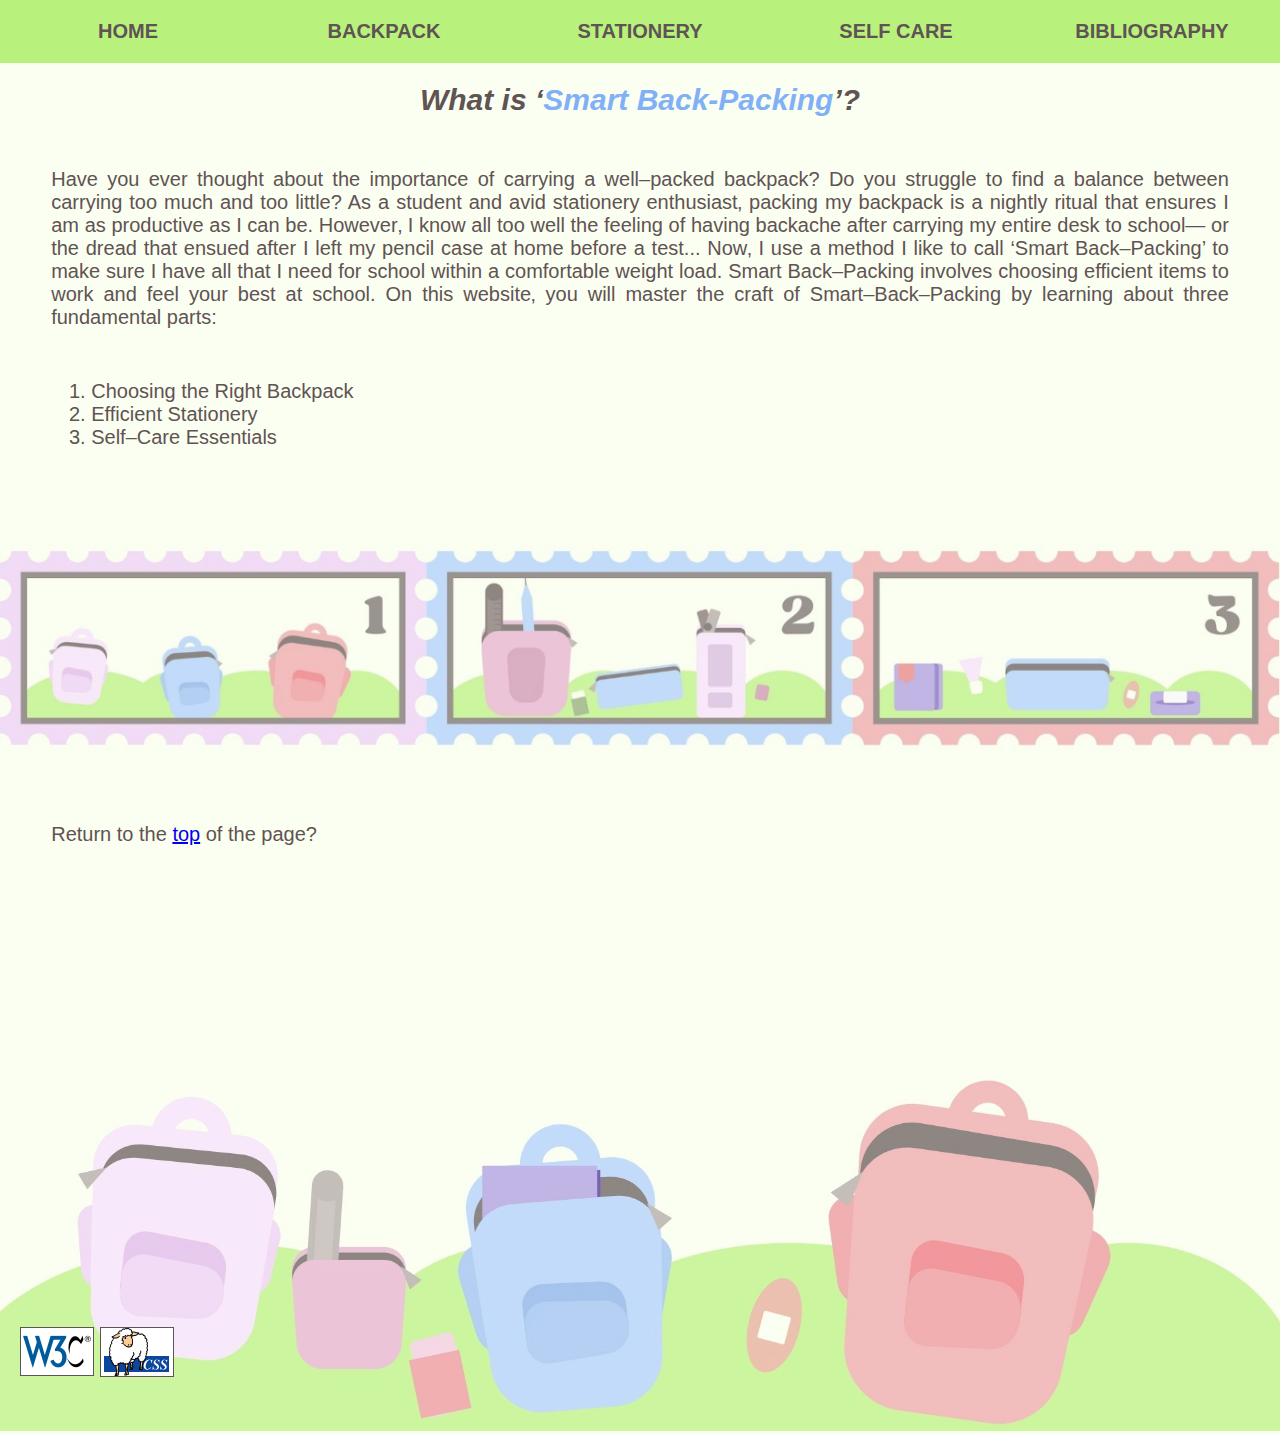
<file: index.html>
<!DOCTYPE html>
<html lang="en">
    <head>
        <meta charset="UTF-8">
        <title>Smart Back-Packing</title>
        <link rel="stylesheet" type="text/css" href="CSS/basic.css" />
    </head>
    <body>
        <div id="stationery-top" class="topnav">
            <a class="active" href="index.html">HOME</a>
            <a href="HTML/backpack.html">BACKPACK</a>
            <a href="HTML/stationery.html">STATIONERY</a>
            <a href="HTML/personalcare.html">SELF CARE</a>
            <a href="HTML/bibliography.html">BIBLIOGRAPHY</a> 
        </div>
        <!--A navigation bar gives users easy access to each webpage.-->
        <h1 class="large-header">What is &lsquo;<span id="index-header">Smart Back-Packing</span>&rsquo;&quest;</h1>
        <p>Have you ever thought about the importance of carrying a well&ndash;packed backpack&quest; Do you struggle to find a balance between carrying too much and too little&quest; As a student and avid stationery enthusiast&sbquo; packing my backpack is a nightly ritual that ensures I am as productive as I can be. However&sbquo; I know all too well the feeling of having backache after carrying my entire desk to school&mdash; or the dread that ensued after I left my pencil case at home before a test... Now&sbquo; I use a method I like to call &lsquo;Smart Back&ndash;Packing&rsquo; to make sure I have all that I need for school within a comfortable weight load. Smart Back&ndash;Packing involves choosing efficient items to work and feel your best at school. On this website&sbquo; you will master the craft of Smart&ndash;Back&ndash;Packing by learning about three fundamental parts&colon;</p>
        <ol>
            <li>Choosing the Right Backpack</li>
            <li>Efficient Stationery</li>
            <li>Self&ndash;Care Essentials</li>
        </ol>
        <!--An ordered list shows users which topics will be covered clearly and in order.-->
        <img class="backgroundimage" src="Images/homebackground2.jpg" alt="Diagram of Smart&ndash;Backpacking steps">
        <p>Return to the <a href="#stationery-top">top</a> of the page&quest;</p>
        <div class="parent">
            <img class="backgroundimage" src="Images/homebackground.jpg" alt="Backpacks, stationery items and self&ndash;care items are laid across a field.">
            <a href="http://validator.w3.org/check?uri=https://afsheenarya.github.io/home/index.html">
                <img class="image2" src="Images/w3c.png" alt="W3C HTML validation symbol">
            </a>
            <a href="https://jigsaw.w3.org/css-validator/validator?uri=https://afsheenarya.github.io/home/index.html">
                <img class="image3" src="Images/csssymbol.png" alt="W3C CSS validation symbol">
            </a> 
        </div>
        <!--This places my validator links and images above the background image.-->
    </body>
</html>
</file>
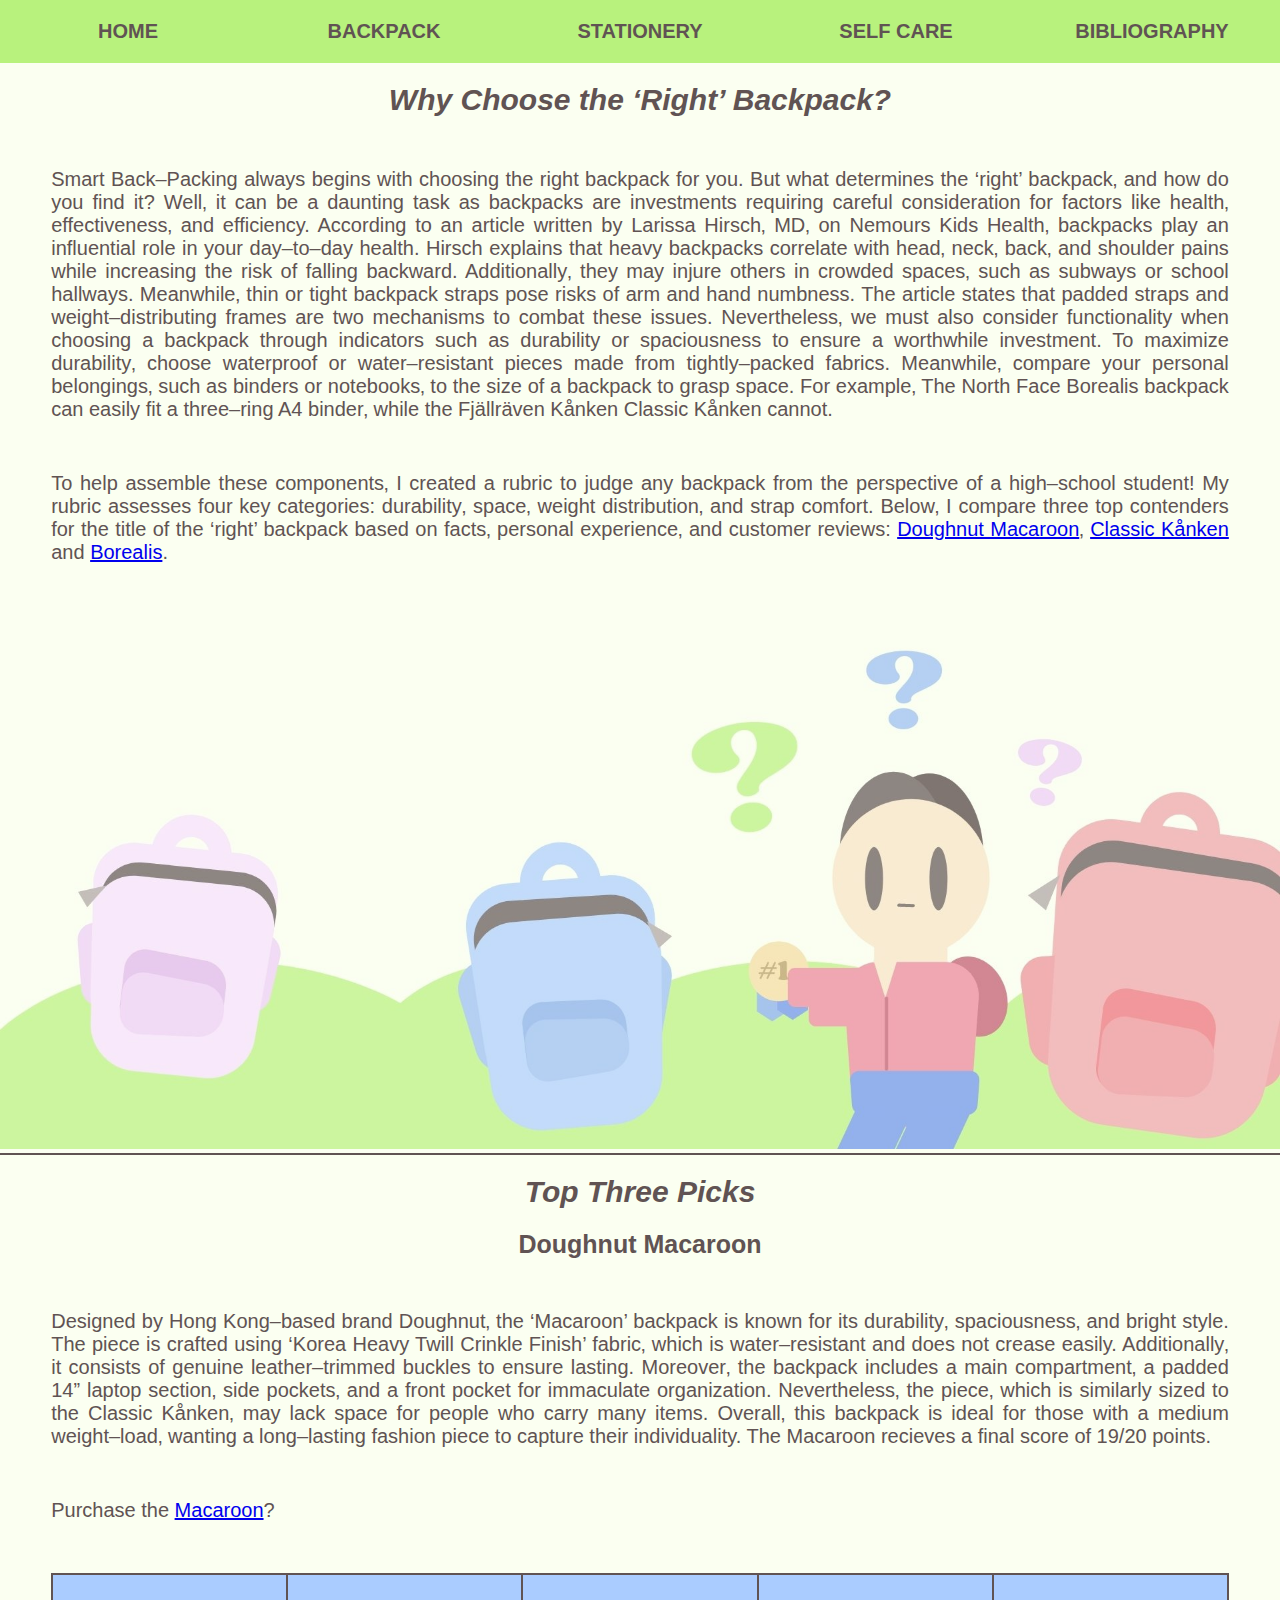
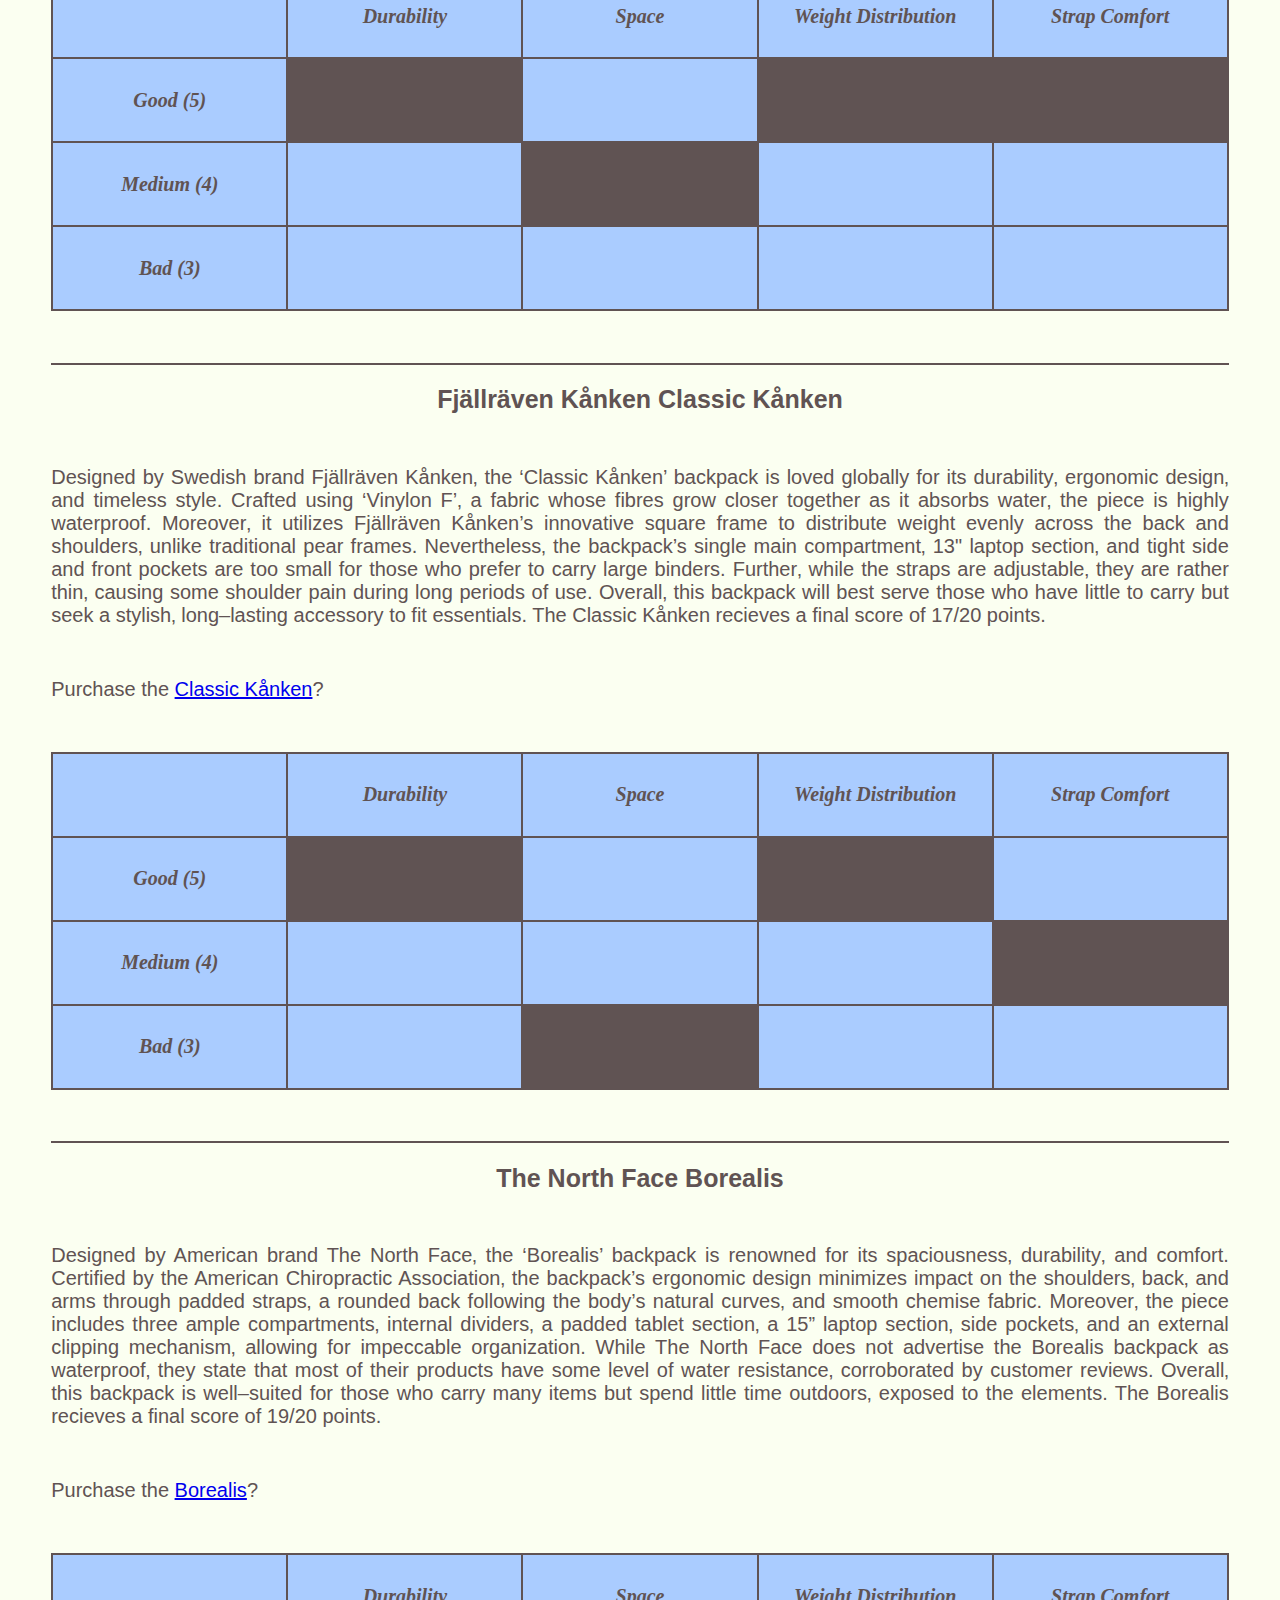
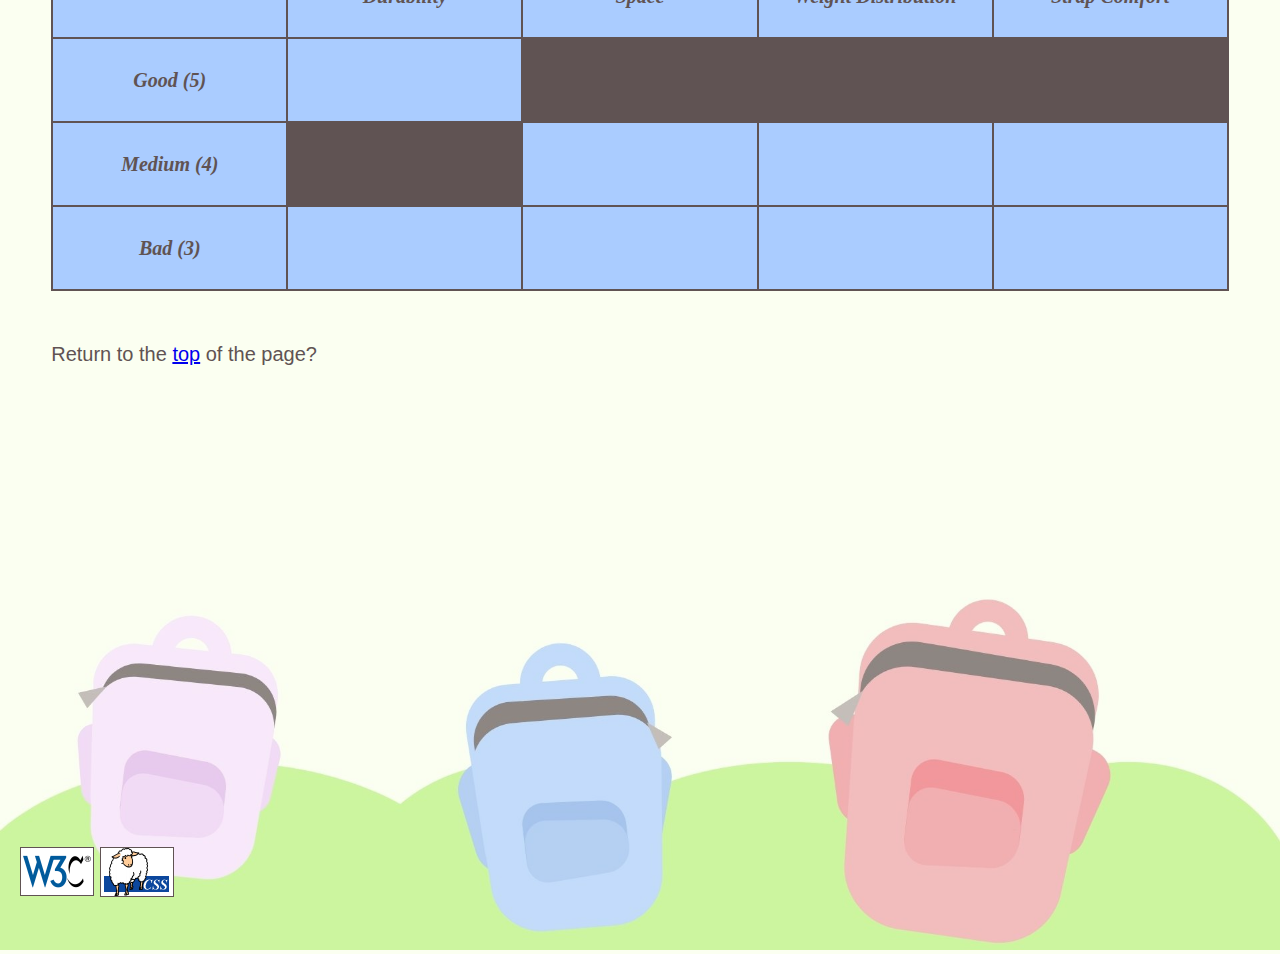
<file: HTML/backpack.html>
<!DOCTYPE html>
<html lang="en">
    <head>
        <meta charset="UTF-8">
        <title>Choosing the Right Backpack</title>
        <link rel="stylesheet" type="text/css" href="../CSS/basic.css">
    </head>
    <body>
        <div id="backpack-top" class="topnav">
            <a class="active" href="../index.html">HOME</a>
            <a href="backpack.html">BACKPACK</a>
            <a href="stationery.html">STATIONERY</a>
            <a href="personalcare.html">SELF CARE</a>
            <a href="bibliography.html">BIBLIOGRAPHY</a>
        </div>
        <!--A navigation bar gives users easy access to each webpage.-->
        <h1 class="large-header">Why Choose the &lsquo;Right&rsquo; Backpack&quest;</h1>
        <p>Smart Back&ndash;Packing always begins with choosing the right backpack for you. But what determines the &lsquo;right&rsquo; backpack&sbquo; and how do you find it&quest; Well&sbquo; it can be a daunting task as backpacks are investments requiring careful consideration for factors like health&sbquo; effectiveness&sbquo; and efficiency. According to an article written by Larissa Hirsch&sbquo; MD&sbquo; on Nemours Kids Health&sbquo; backpacks play an influential role in your day&ndash;to&ndash;day health. Hirsch explains that heavy backpacks correlate with head&sbquo; neck&sbquo; back&sbquo; and shoulder pains while increasing the risk of falling backward. Additionally&sbquo; they may injure others in crowded spaces&sbquo; such as subways or school hallways. Meanwhile&sbquo; thin or tight backpack straps pose risks of arm and hand numbness. The article states that padded straps and weight&ndash;distributing frames are two mechanisms to combat these issues. Nevertheless&sbquo; we must also consider functionality when choosing a backpack through indicators such as durability or spaciousness to ensure a worthwhile investment. To maximize durability&sbquo; choose waterproof or water&ndash;resistant pieces made from tightly&ndash;packed fabrics. Meanwhile&sbquo; compare your personal belongings&sbquo; such as binders or notebooks&sbquo; to the size of a backpack to grasp space. For example&sbquo; The North Face Borealis backpack can easily fit a three&ndash;ring A4 binder&sbquo; while the Fj&auml;llr&auml;ven K&aring;nken Classic K&aring;nken cannot.</p>
        <p>To help assemble these components&sbquo; I created a rubric to judge any backpack from the perspective of a high&ndash;school student&excl; My rubric assesses four key categories&colon; durability&sbquo; space&sbquo; weight distribution&sbquo; and strap comfort. Below&sbquo; I compare three top contenders for the title of the &lsquo;right&rsquo; backpack based on facts&sbquo; personal experience&sbquo; and customer reviews&colon; <a href="#macaroon">Doughnut Macaroon</a>&sbquo; <a href="#kanken">Classic Kånken</a> and <a href="#borealis">Borealis</a>.</p>
        <img class="backgroundimage" src="../Images/backpackbackground2.jpg"  alt="A confused student struggles to choose the &lsquo;right&rsquo; backpack.">
        <div class="full-horizontal-line"></div>
        <!--A horizontal line separates the different subtopics.-->
        <h1 class="large-header">Top Three Picks</h1>
        <h2 id="macaroon">Doughnut Macaroon</h2>
        <p>Designed by Hong Kong&ndash;based brand Doughnut&sbquo; the &lsquo;Macaroon&rsquo; backpack is known for its durability&sbquo; spaciousness&sbquo; and bright style. The piece is crafted using &lsquo;Korea Heavy Twill Crinkle Finish&rsquo; fabric&sbquo; which is water&ndash;resistant and does not crease easily. Additionally&sbquo; it consists of genuine leather&ndash;trimmed buckles to ensure lasting. Moreover&sbquo; the backpack includes a main compartment&sbquo; a padded 14&rdquo; laptop section&sbquo; side pockets&sbquo; and a front pocket for immaculate organization. Nevertheless&sbquo; the piece&sbquo; which is similarly sized to the Classic K&aring;nken&sbquo; may lack space for people who carry many items. Overall&sbquo; this backpack is ideal for those with a medium weight&ndash;load&sbquo; wanting a long&ndash;lasting fashion piece to capture their individuality. The Macaroon recieves a final score of 19&sol;20 points.</p>
        <p>Purchase the <a href="https://doughnutofficial.us/collections/macaroon/products/d010">Macaroon</a>&quest;</p>
        <!--Having links to the official product helps support the backpack brands.-->
        <table>
            <tr>
                <th></th>
                <th>Durability</th>
                <th>Space</th>
                <th>Weight Distribution</th>
                <th>Strap Comfort</th>
            </tr>
            <tr>
                <td class="td-bold">Good (5)</td>
                <td class="fill-brown"></td>
                <td></td>
                <td class="fill-brown"></td>
                <td class="fill-brown"></td>
            </tr>
            <tr>
                <td class="td-bold">Medium (4)</td>
                <td></td>
                <td class="fill-brown"></td>
                <td></td>
                <td></td>
            </tr>
            <tr>
                <td class="td-bold">Bad (3)</td>
                <td></td>
                <td></td>
                <td></td>
                <td></td>
            </tr>
        </table>
        <!--A table keeps my rubric neat while letting users easily compare the backpacks.-->
        <div class="horizontal-line"></div>
        <!--A horizontal line separates the different subtopics.-->
        <h2 id="kanken">Fj&auml;llr&auml;ven K&aring;nken Classic K&aring;nken</h2>
        <p>Designed by Swedish brand Fj&auml;llr&auml;ven K&aring;nken&sbquo; the &lsquo;Classic K&aring;nken&rsquo; backpack is loved globally for its durability&sbquo; ergonomic design&sbquo; and timeless style. Crafted using &lsquo;Vinylon F&rsquo;&sbquo; a fabric whose fibres grow closer together as it absorbs water&sbquo; the piece is highly waterproof. Moreover&sbquo; it utilizes Fj&auml;llr&auml;ven K&aring;nken&rsquo;s innovative square frame to distribute weight evenly across the back and shoulders&sbquo; unlike traditional pear frames. Nevertheless&sbquo; the backpack&rsquo;s single main compartment&sbquo; 13&quot; laptop section&sbquo; and tight side and front pockets are too small for those who prefer to carry large binders. Further&sbquo; while the straps are adjustable&sbquo; they are rather thin&sbquo; causing some shoulder pain during long periods of use. Overall&sbquo; this backpack will best serve those who have little to carry but seek a stylish&sbquo; long&ndash;lasting accessory to fit essentials. The Classic K&aring;nken recieves a final score of 17&sol;20 points.</p>
        <p>Purchase the <a href="https://www.fjallraven.com/ca/en-ca/bags-gear/kanken/kanken-bags/kanken?v=F23510%3a%3a7323450731434">Classic K&aring;nken</a>&quest;</p>
        <!--Having links to the official product helps support the backpack brands.-->
        <table>
            <tr>
                <th></th>
                <th>Durability</th>
                <th>Space</th>
                <th>Weight Distribution</th>
                <th>Strap Comfort</th>
            </tr>
            <tr>
                <td class="td-bold">Good (5)</td>
                <td class="fill-brown"></td>
                <td></td>
                <td class="fill-brown"></td>
                <td></td>
            </tr>
            <tr>
                <td class="td-bold">Medium (4)</td>
                <td></td>
                <td></td>
                <td></td>
                <td class="fill-brown"></td>
            </tr>
            <tr>
                <td class="td-bold">Bad (3)</td>
                <td></td>
                <td class="fill-brown"></td>
                <td></td>
                <td></td>
            </tr>
        </table>
        <!--A table keeps my rubric neat while letting users easily compare the backpacks.-->
        <div class="horizontal-line"></div>
        <!--A horizontal line separates the different subtopics.-->
        <h2 id="borealis">The North Face Borealis</h2>
        <p>Designed by American brand The North Face&sbquo; the &lsquo;Borealis&rsquo; backpack is renowned for its spaciousness&sbquo; durability&sbquo; and comfort. Certified by the American Chiropractic Association&sbquo; the backpack&rsquo;s ergonomic design minimizes impact on the shoulders&sbquo; back&sbquo; and arms through padded straps&sbquo; a rounded back following the body&rsquo;s natural curves&sbquo; and smooth chemise fabric. Moreover&sbquo; the piece includes three ample compartments&sbquo; internal dividers&sbquo; a padded tablet section&sbquo; a 15&rdquo; laptop section&sbquo; side pockets&sbquo; and an external clipping mechanism&sbquo; allowing for impeccable organization. While The North Face does not advertise the Borealis backpack as waterproof&sbquo; they state that most of their products have some level of water resistance&sbquo; corroborated by customer reviews. Overall&sbquo; this backpack is well&ndash;suited for those who carry many items but spend little time outdoors&sbquo; exposed to the elements. The Borealis recieves a final score of 19&sol;20 points.</p>
        <p>Purchase the <a href="https://www.thenorthface.com/shop/borealis-nf0a52se-en-ca">Borealis</a>&quest;</p>
        <!--Having links to the official product helps support the backpack brands.-->
        <table>
            <tr>
                <th></th>
                <th>Durability</th>
                <th>Space</th>
                <th>Weight Distribution</th>
                <th>Strap Comfort</th>
            </tr>
            <tr>
                <td class="td-bold">Good (5)</td>
                <td></td>
                <td class="fill-brown"></td>
                <td class="fill-brown"></td>
                <td class="fill-brown"></td>
            </tr>
            <tr>
                <td class="td-bold">Medium (4)</td>
                <td class="fill-brown"></td>
                <td></td>
                <td></td>
                <td></td>
            </tr>
            <tr>
                <td class="td-bold">Bad (3)</td>
                <td></td>
                <td></td>
                <td></td>
                <td></td>
            </tr>
        </table>
        <!--A table keeps my rubric neat while letting users easily compare the backpacks.-->
        <p>Return to the <a href="#backpack-top">top</a> of the page&quest;</p>
        <div class="parent">
            <img class="backgroundimage" src="../Images/backpackbackground.jpg" alt="Backpacks are laid across a field.">
            <a href="http://validator.w3.org/check?uri=https://afsheenarya.github.io/home/HTML/backpack.html">
                <img class="image2" src="../Images/w3c.png" alt="W3C HTML5 validation symbol">
            </a>
            <a href="https://jigsaw.w3.org/css-validator/validator?uri=https://afsheenarya.github.io/home/HTML/backpack.html">
                <img class="image3" src="../Images/csssymbol.png" alt="W3C CSS validation symbol">
            </a>
        </div>
        <!--This places my validator links and images above the background image.-->
    </body>
</html>
</file>
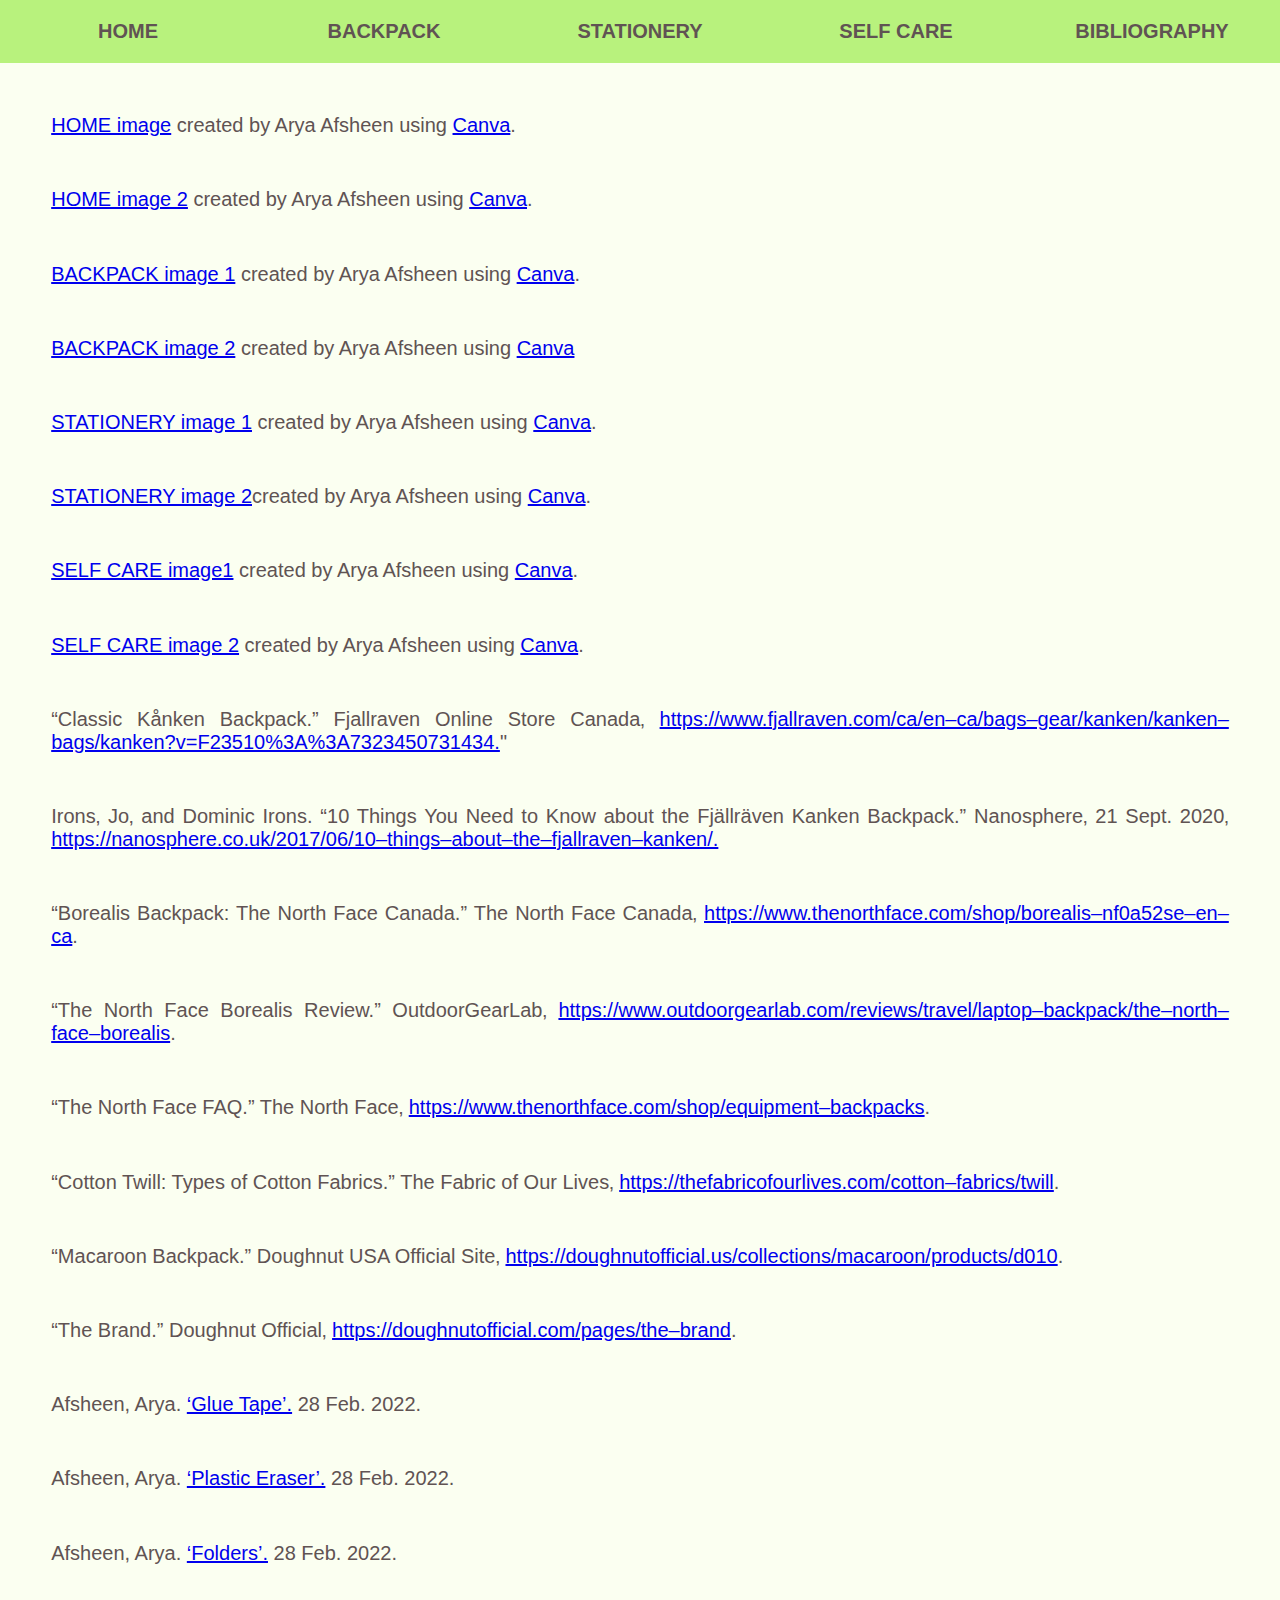
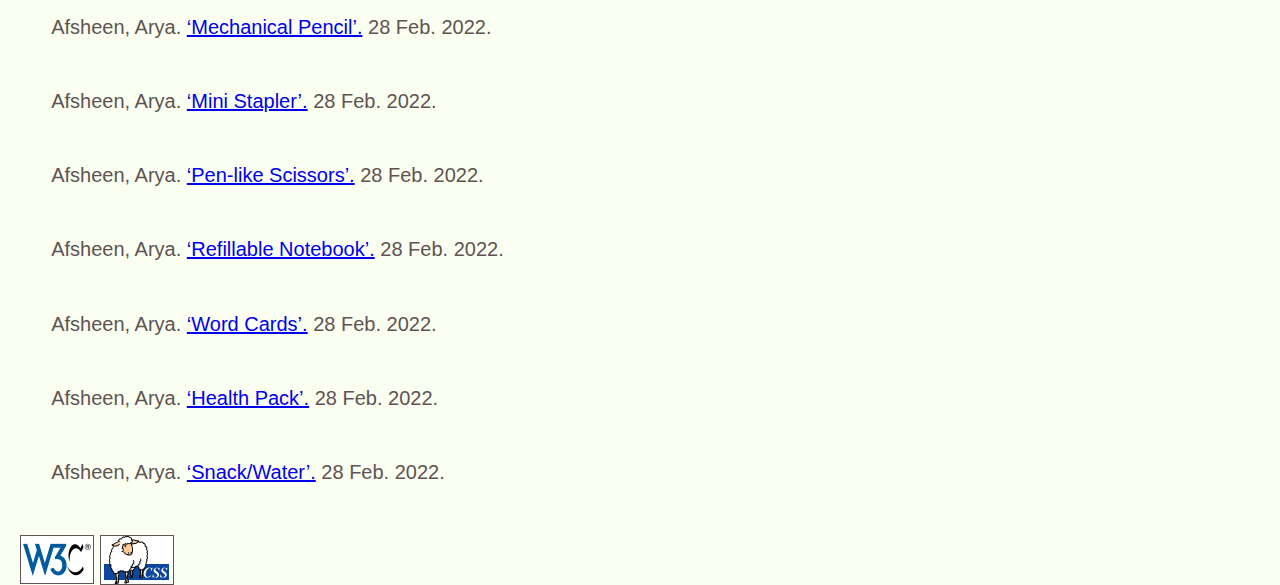
<file: HTML/bibliography.html>
<!DOCTYPE html>
<html lang="en">
    <head>
        <meta charset="UTF-8">
        <title>Bibliography</title>
        <link rel="stylesheet" type="text/css" href="../CSS/basic.css">
    </head>
    <body>
        <div class="topnav">
            <a class="active" href="../index.html">HOME</a>
            <a href="backpack.html">BACKPACK</a>
            <a href="stationery.html">STATIONERY</a>
            <a href="personalcare.html">SELF CARE</a>
            <a href="bibliography.html">BIBLIOGRAPHY</a>
        </div>
        <!--A navigation bar gives users easy access to each webpage.-->
        <p><a href="../Images/homebackground.jpg">HOME image</a> created by Arya Afsheen using <a href="https://canva.com">Canva</a>.</p>
        <p><a href="../Images/homebackground2.jpg">HOME image 2</a> created by Arya Afsheen using <a href="https://canva.com">Canva</a>.</p>
        <p><a href="../Images/backpackbackground.jpg">BACKPACK image 1</a> created by Arya Afsheen using <a href="https://canva.com">Canva</a>.</p>
        <p><a href="../Images/backpackbackground2.jpg">BACKPACK image 2</a> created by Arya Afsheen using <a href="https://canva.com">Canva</a></p>
        <p><a href="../Images/stationerybackground.jpg">STATIONERY image 1</a> created by Arya Afsheen using <a href="https://canva.com">Canva</a>.</p>
        <p><a href="../Images/stationerybackground2.jpg">STATIONERY image 2</a>created by Arya Afsheen using <a href="https://canva.com">Canva</a>.</p>
        <p><a href="../Images/personalcarebackground.jpg">SELF CARE image1</a> created by Arya Afsheen using <a href="https://canva.com">Canva</a>.</p>
        <p><a href="../Images/selfcarebackground2.jpg">SELF CARE image 2</a> created by Arya Afsheen using <a href="https://canva.com">Canva</a>.</p>
        <p>&ldquo;Classic K&aring;nken Backpack.&rdquo; Fjallraven Online Store Canada&sbquo; <a href="https://www.fjallraven.com/ca/en-ca/bags-gear/kanken/kanken-bags/kanken?v=F23510%3A%3A7323450731434">https&colon;&sol;&sol;www.fjallraven.com&sol;ca&sol;en&ndash;ca&sol;bags&ndash;gear&sol;kanken&sol;kanken&ndash;bags&sol;kanken&quest;v&equals;F23510&percnt;3A&percnt;3A7323450731434.</a>" </p>
        <p>Irons&sbquo; Jo&sbquo; and Dominic Irons. &ldquo;10 Things You Need to Know about the Fj&auml;llr&auml;ven Kanken Backpack.&rdquo; Nanosphere&sbquo; 21 Sept. 2020&sbquo; <a href="https://nanosphere.co.uk/2017/06/10-things-about-the-fjallraven-kanken/">https&colon;&sol;&sol;nanosphere.co.uk&sol;2017&sol;06&sol;10&ndash;things&ndash;about&ndash;the&ndash;fjallraven&ndash;kanken&sol;.</a> </p>
        <p>&ldquo;Borealis Backpack&colon; The North Face Canada.&rdquo; The North Face Canada&sbquo; <a href="https://www.thenorthface.com/shop/borealis-nf0a52se-en-ca">https&colon;&sol;&sol;www.thenorthface.com&sol;shop&sol;borealis&ndash;nf0a52se&ndash;en&ndash;ca</a>.</p>
        <p>&ldquo;The North Face Borealis Review.&rdquo; OutdoorGearLab&sbquo; <a href="https://www.outdoorgearlab.com/reviews/travel/laptop-backpack/the-north-face-borealis">https&colon;&sol;&sol;www.outdoorgearlab.com&sol;reviews&sol;travel&sol;laptop&ndash;backpack&sol;the&ndash;north&ndash;face&ndash;borealis</a>.</p>
        <p>&ldquo;The North Face FAQ.&rdquo; The North Face&sbquo; <a href="https://www.thenorthface.com/shop/equipment-backpacks">https&colon;&sol;&sol;www.thenorthface.com&sol;shop&sol;equipment&ndash;backpacks</a>.</p>
        <p>&ldquo;Cotton Twill&colon; Types of Cotton Fabrics.&rdquo; The Fabric of Our Lives&sbquo; <a href="https://thefabricofourlives.com/cotton-fabrics/twill">https&colon;&sol;&sol;thefabricofourlives.com&sol;cotton&ndash;fabrics&sol;twill</a>.</p>
        <p>&ldquo;Macaroon Backpack.&rdquo; Doughnut USA Official Site&sbquo; <a href="https://doughnutofficial.us/collections/macaroon/products/d010">https&colon;&sol;&sol;doughnutofficial.us&sol;collections&sol;macaroon&sol;products&sol;d010</a>.</p>
        <p>&ldquo;The Brand.&rdquo; Doughnut Official&sbquo; <a href="https://doughnutofficial.com/pages/the-brand">https&colon;&sol;&sol;doughnutofficial.com&sol;pages&sol;the&ndash;brand</a>.</p>
        <p>Afsheen, Arya. <a href="../Images/glue-tape.jpg">&lsquo;Glue Tape&rsquo;.</a> 28 Feb. 2022.</p>
        <p>Afsheen, Arya. <a href="../Images/eraser.jpg">&lsquo;Plastic Eraser&rsquo;.</a> 28 Feb. 2022.</p>
        <p>Afsheen, Arya. <a href="../Images/folders.jpg">&lsquo;Folders&rsquo;.</a> 28 Feb. 2022.</p>
        <p>Afsheen, Arya. <a href="../Images/mech-pencil.jpg">&lsquo;Mechanical Pencil&rsquo;.</a> 28 Feb. 2022.</p>
        <p>Afsheen, Arya. <a href="../Images/mini-stapler.jpg">&lsquo;Mini Stapler&rsquo;.</a> 28 Feb. 2022.</p>
        <p>Afsheen, Arya. <a href="../Images/pen-like-scissors.jpg">&lsquo;Pen-like Scissors&rsquo;.</a> 28 Feb. 2022.</p>
        <p>Afsheen, Arya. <a href="../Images/refillable-notebook.jpg">&lsquo;Refillable Notebook&rsquo;.</a> 28 Feb. 2022.</p>
        <p>Afsheen, Arya. <a href="../Images/word-cards.jpg">&lsquo;Word Cards&rsquo;.</a> 28 Feb. 2022.</p>
        <p>Afsheen, Arya. <a href="../Images/healthpack.jpg">&lsquo;Health Pack&rsquo;.</a> 28 Feb. 2022.</p>
        <p>Afsheen, Arya. <a href="../Images/snack-water.jpg">&lsquo;Snack&sol;Water&rsquo;.</a> 28 Feb. 2022.</p>
        <div class="parent">
            <a href="http://validator.w3.org/check?uri=https://afsheenarya.github.io/home/HTML/bibliography.html">
                <img class="image2" src="../Images/w3c.png" alt="W3C HTML validation symbol">
            </a>
            <a href="https://jigsaw.w3.org/css-validator/validator?uri=https://afsheenarya.github.io/home/HTML/bibliography.html">
                <img class="image3" src="../Images/csssymbol.png" alt="W3C CSS validation symbol">
            </a> 
       </div>
       <!--This places my validator links and images above the background image.-->
    </body>
</html>
</file>
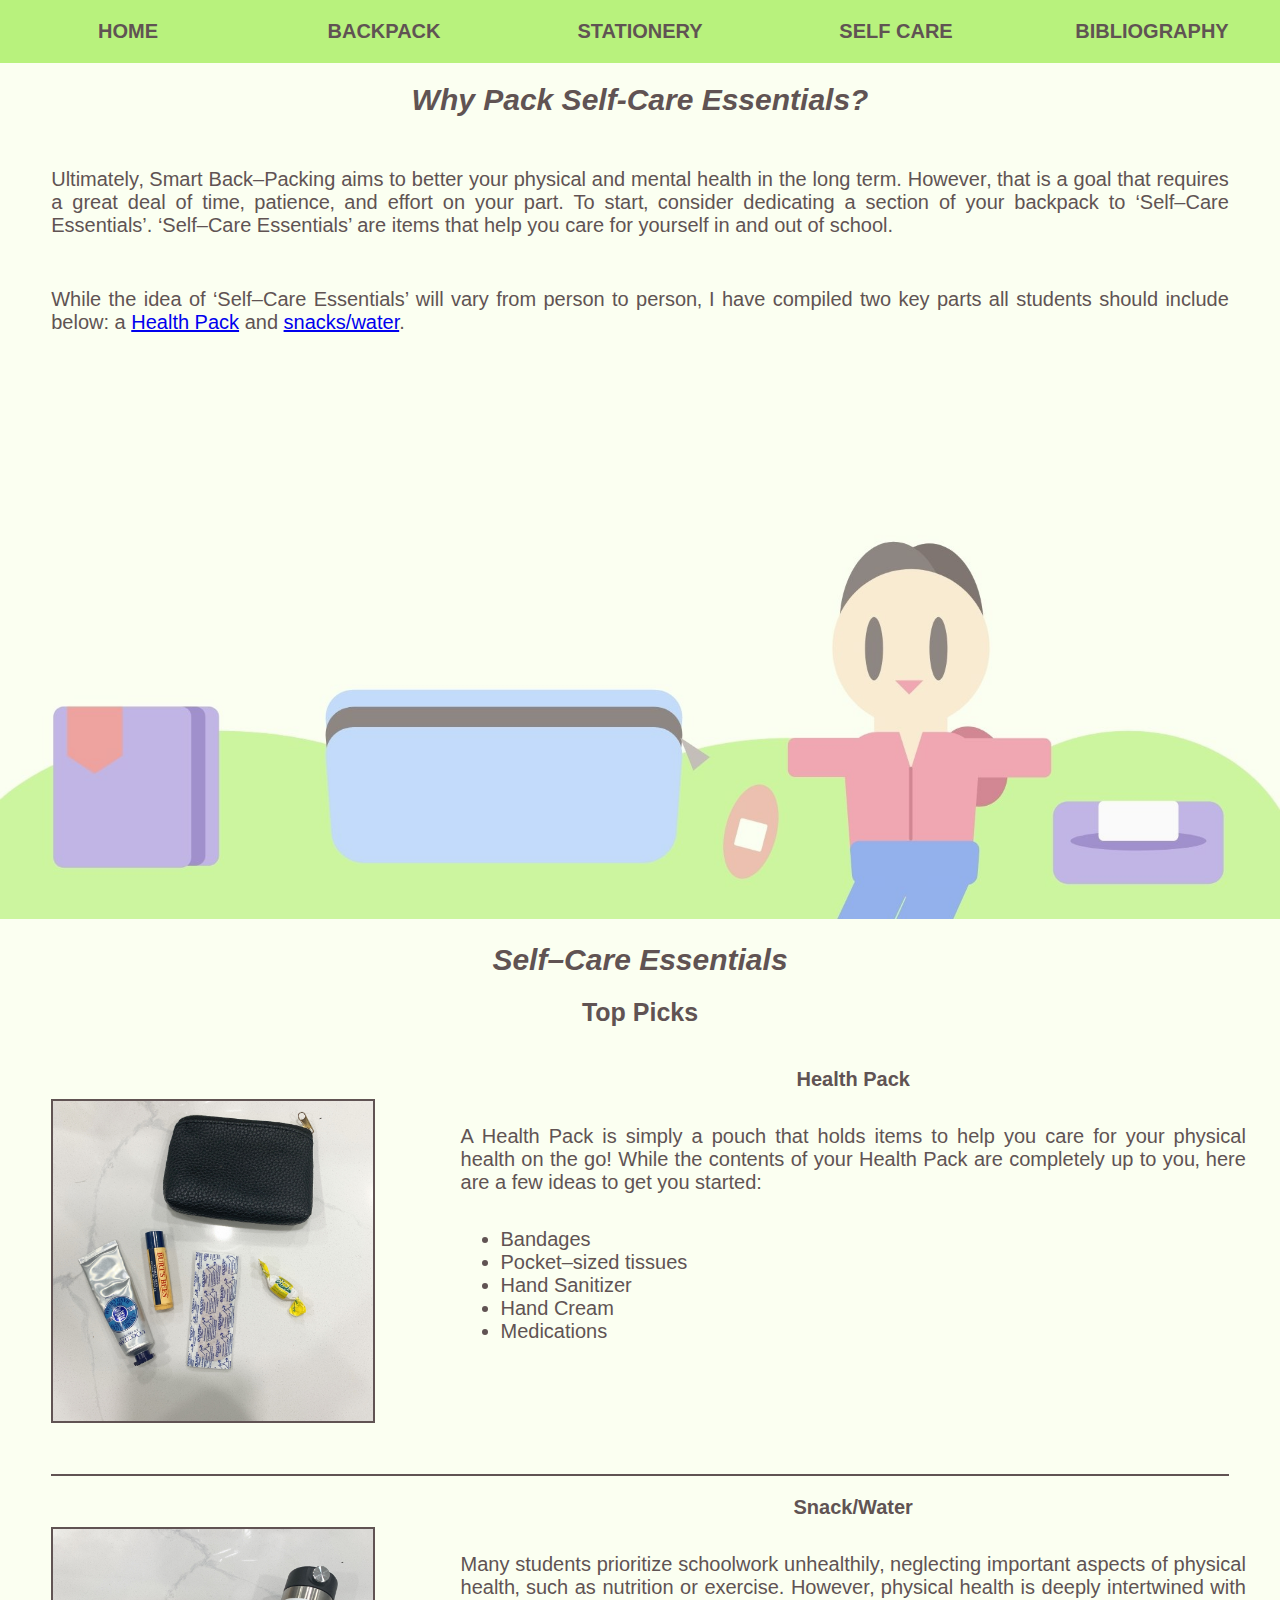
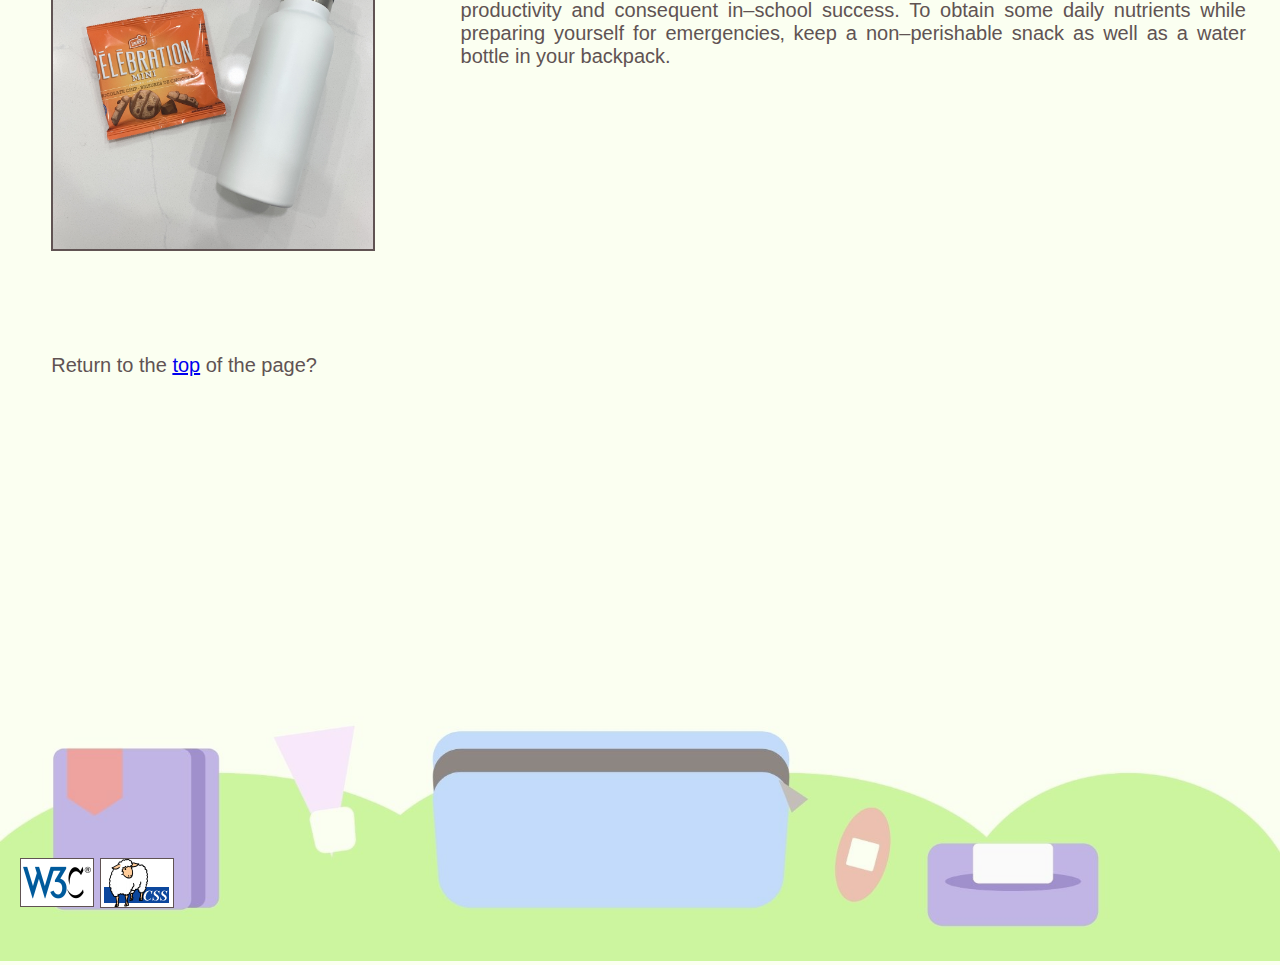
<file: HTML/personalcare.html>
<!DOCTYPE html>
<html lang="en">
    <head >
        <meta charset="UTF-8">
        <title>Self Care Essentials</title>
        <link rel="stylesheet" type="text/css" href="../CSS/basic.css" />
    </head>
    <body>
        <div id="personalcare-top" class="topnav">
            <a class="active" href="../index.html">HOME</a>
            <a href="backpack.html">BACKPACK</a>
            <a href="stationery.html">STATIONERY</a>
            <a href="personalcare.html">SELF CARE</a>
            <a href="bibliography.html">BIBLIOGRAPHY</a>
        </div>
        <!--A navigation bar gives users easy access to each webpage.-->
        <h1 class="large-header">Why Pack Self-Care Essentials&quest;</h1>
        <p>Ultimately&sbquo; Smart Back&ndash;Packing aims to better your physical and mental health in the long term. However&sbquo; that is a goal that requires a great deal of time&sbquo; patience&sbquo; and effort on your part. To start&sbquo; consider dedicating a section of your backpack to &lsquo;Self&ndash;Care Essentials&rsquo;. &lsquo;Self&ndash;Care Essentials&rsquo; are items that help you care for yourself in and out of school.</p>
        <p>While the idea of &lsquo;Self&ndash;Care Essentials&rsquo; will vary from person to person&sbquo; I have compiled two key parts all students should include below&colon; a <a href="#healthpack">Health Pack</a> and <a href="#snackwater">snacks&sol;water</a>.</p>
        <img class="backgroundimage" src="../Images/selfcarebackground2.jpg" alt="Student smiling next to self-care items.">
        <h1 class="large-header">Self&ndash;Care Essentials</h1>
        <h2>Top Picks</h2>
        <div class="stationery-self-care-image-div">
            <img class="self-care-images" src="../Images/healthpack.jpg" alt="Mechanical Pencil and lead refills laid on table">
            <div>
                <h3 id="healthpack">Health Pack</h3>
                <p>A Health Pack is simply a pouch that holds items to help you care for your physical health on the go&excl; While the contents of your Health Pack are completely up to you&sbquo; here are a few ideas to get you started&colon;</p>
                <ul>
                    <li>Bandages</li>
                    <li>Pocket&ndash;sized tissues</li>
                    <li>Hand Sanitizer</li>
                    <li>Hand Cream</li>
                    <li>Medications</li>
                </ul>
            </div>
        </div>
        <div class="horizontal-line"></div>
        <!--A horizontal line separates the different subtopics.-->
        <div class="stationery-self-care-image-div">
            <img class="self-care-images" src="../Images/snack-water.jpg" alt="Mechanical Pencil and lead refills laid on table">
            <div>
                <h3 id="snackwater">Snack&sol;Water</h3>
                <p>Many students prioritize schoolwork unhealthily&sbquo; neglecting important aspects of physical health&sbquo; such as nutrition or exercise. However&sbquo; physical health is deeply intertwined with productivity and consequent in&ndash;school success. To obtain some daily nutrients while preparing yourself for emergencies&sbquo; keep a non&ndash;perishable snack as well as a water bottle in your backpack.</p>
            </div>
        </div>
        <p>Return to the <a href="#personalcare-top">top</a> of the page&quest;</p>
        <div class="parent">
            <img class="backgroundimage" src="../Images/personalcarebackground.jpg" alt="Self&ndash;care items are laid across a field.">
            <a href="http://validator.w3.org/check?uri=https://afsheenarya.github.io/home/HTML/personalcare.html">
                <img class="image2" src="../Images/w3c.png" alt="W3C HTML validation symbol">
            </a>
            <a href="https://jigsaw.w3.org/css-validator/validator?uri=https://afsheenarya.github.io/home/HTML/personalcare.html">
                <img class="image3" src="../Images/csssymbol.png" alt="W3C CSS validation symbol">
            </a> 
        </div>
        <!--This places my validator links and images above the background image.-->
    </body>
</html>
</file>
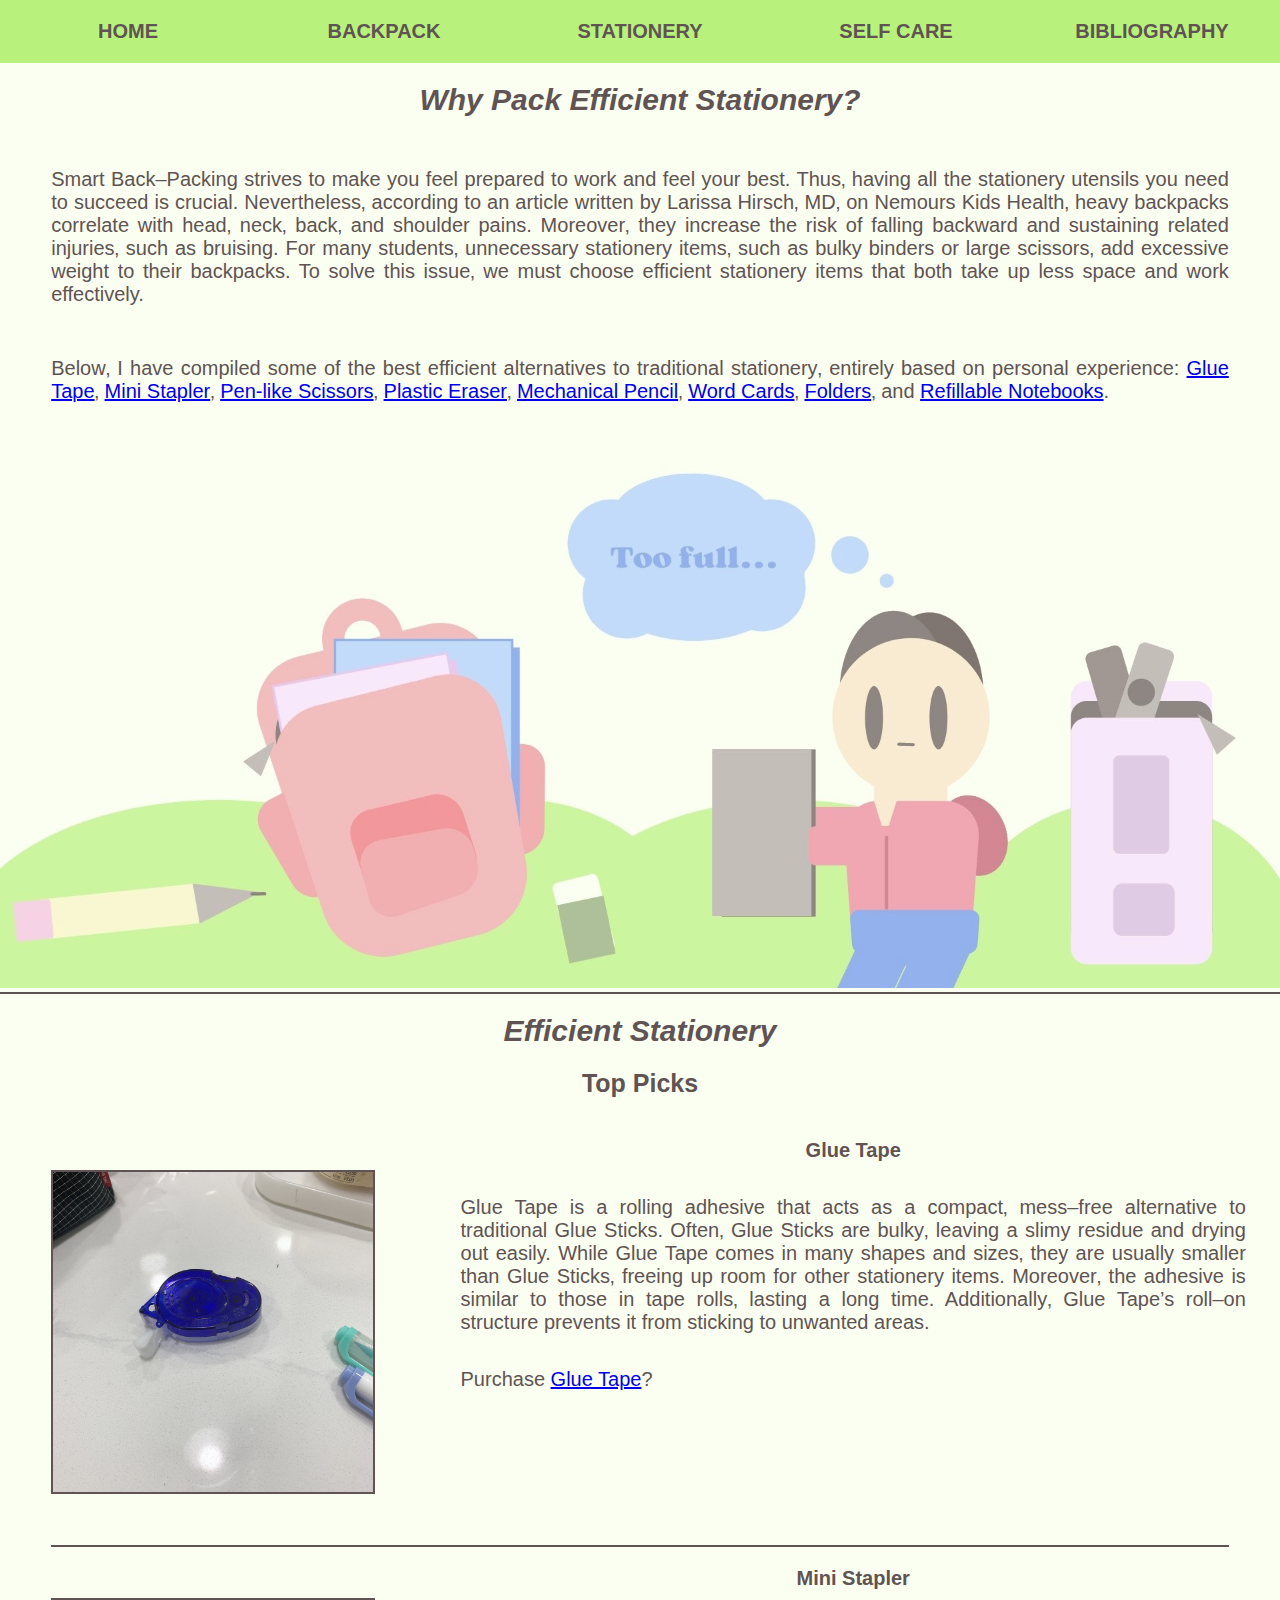
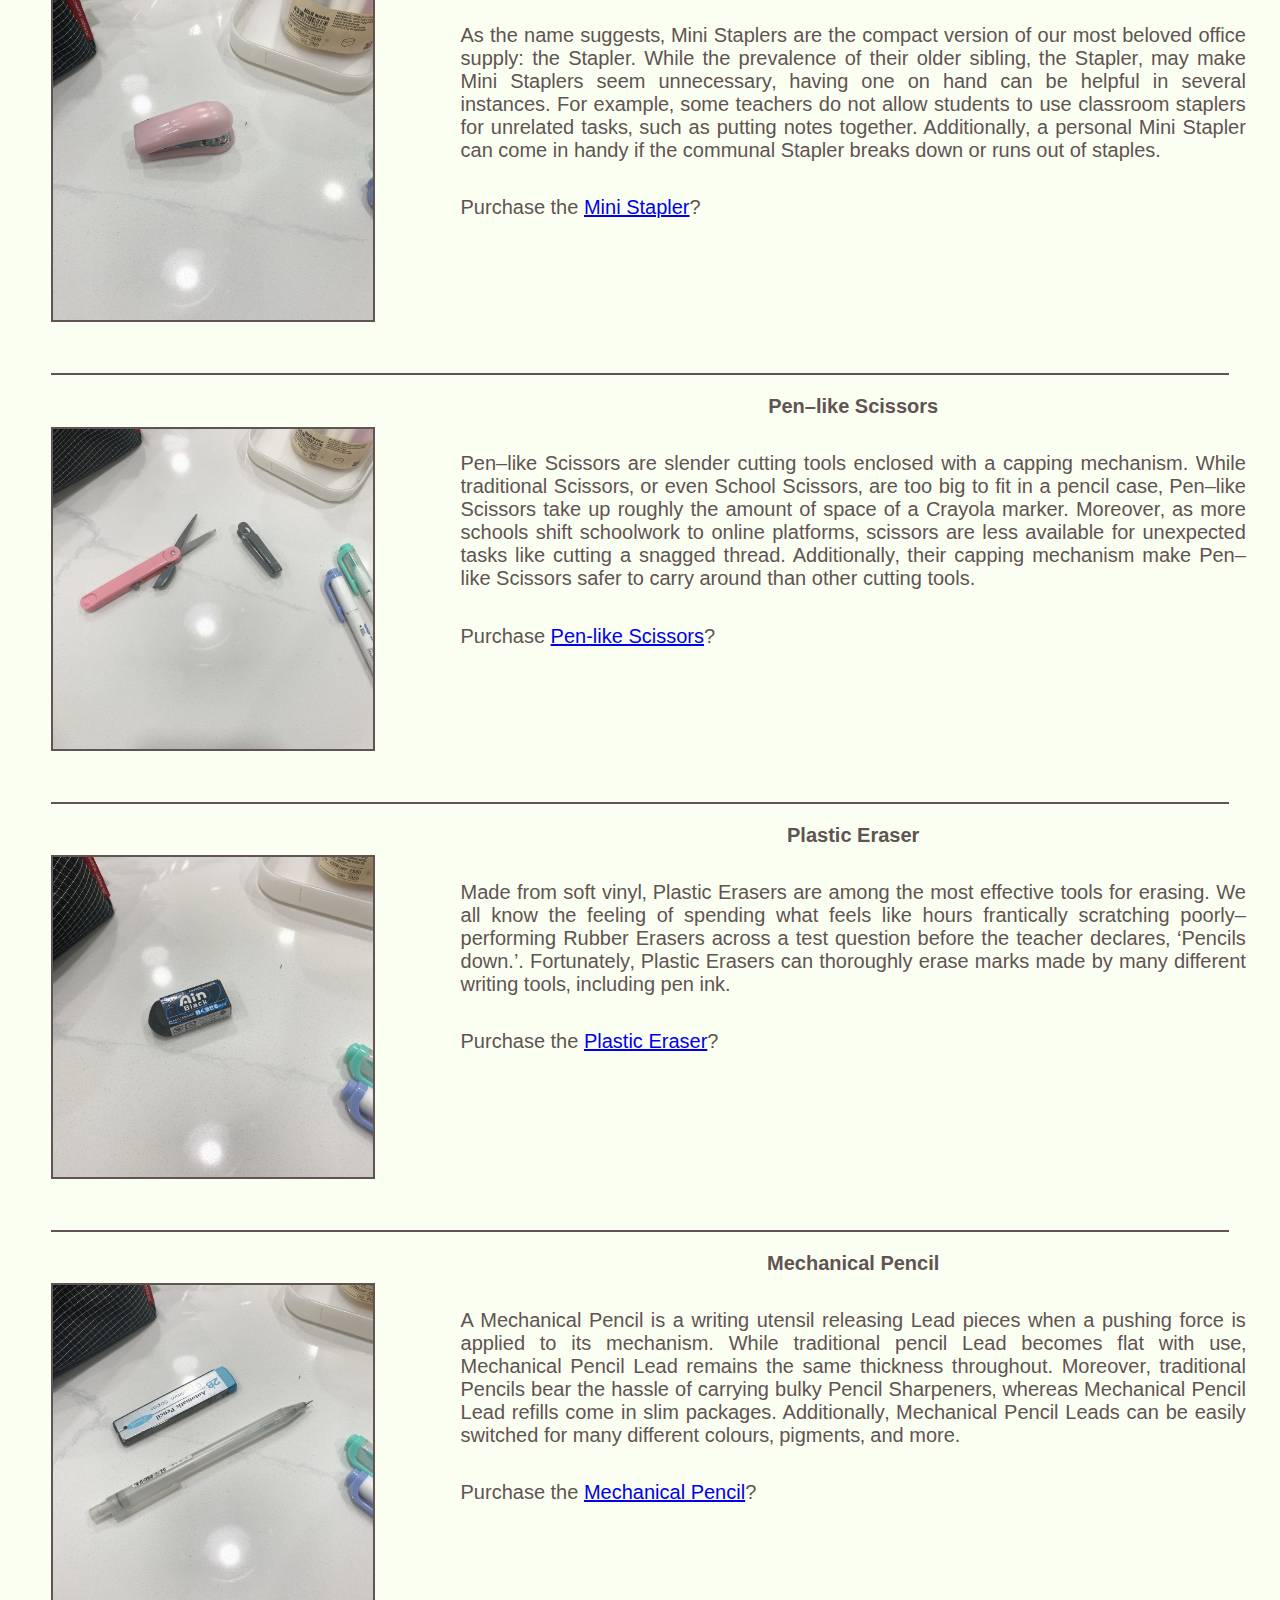
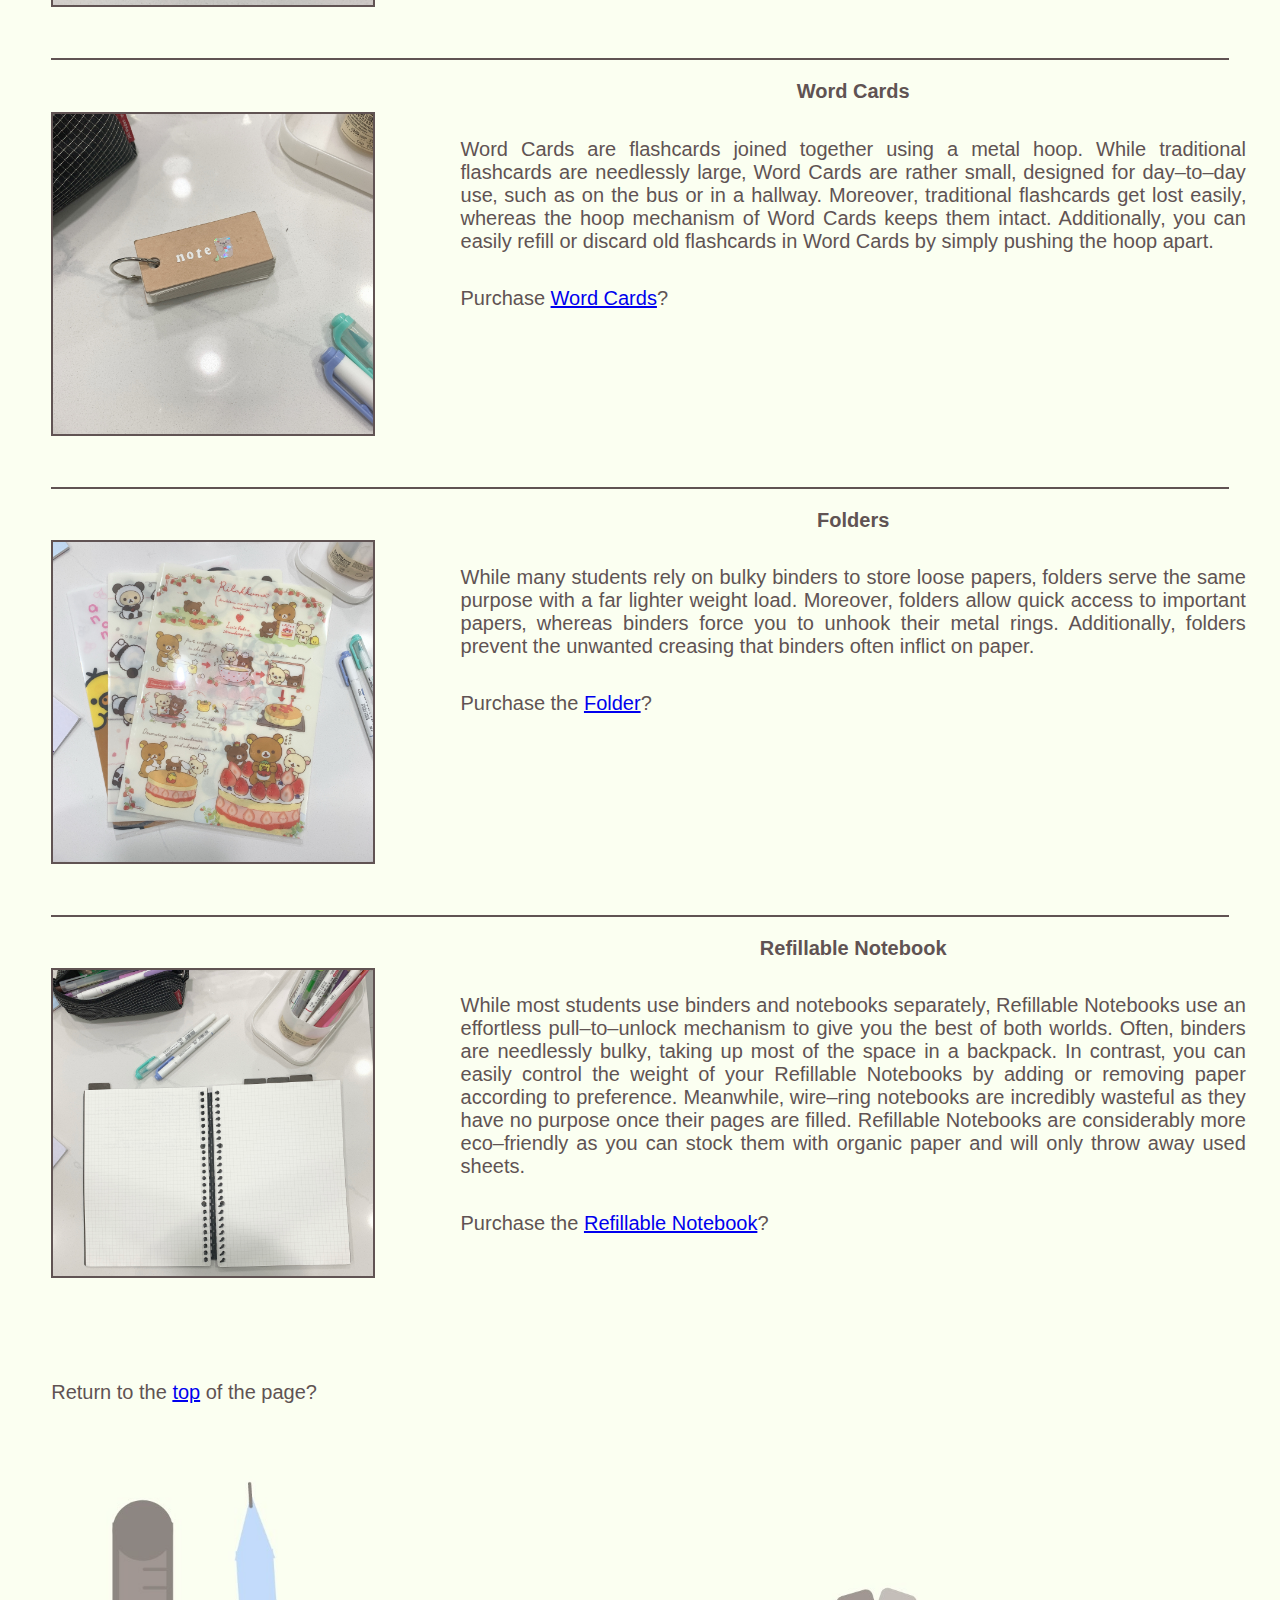
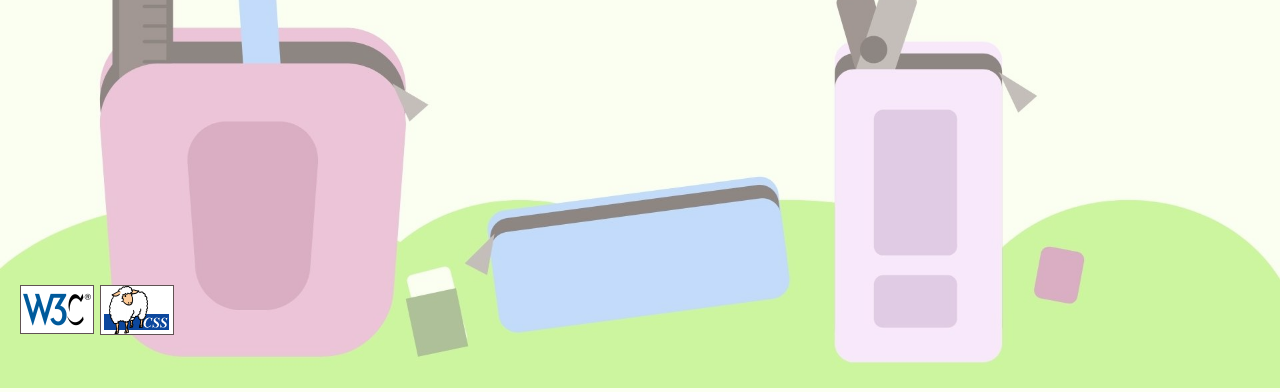
<file: HTML/stationery.html>
<!DOCTYPE html>
<html lang="en">
    <head >
        <meta charset="UTF-8">
        <title>Efficient Stationery</title>
        <link rel="stylesheet" type="text/css" href="../CSS/basic.css" />
    </head>
    <body>
        <div id="stationery-top" class="topnav">
            <a class="active" href="../index.html">HOME</a>
            <a href="backpack.html">BACKPACK</a>
            <a href="stationery.html">STATIONERY</a>
            <a href="personalcare.html">SELF CARE</a>
            <a href="bibliography.html">BIBLIOGRAPHY</a>
        </div>
        <!--A navigation bar gives users easy access to each webpage.-->
        <h1 class="large-header">Why Pack Efficient Stationery&quest;</h1>
        <p>Smart Back&ndash;Packing strives to make you feel prepared to work and feel your best. Thus&sbquo; having all the stationery utensils you need to succeed is crucial. Nevertheless&sbquo; according to an article written by Larissa Hirsch&sbquo; MD&sbquo; on Nemours Kids Health&sbquo; heavy backpacks correlate with head&sbquo; neck&sbquo; back&sbquo; and shoulder pains. Moreover&sbquo; they increase the risk of falling backward and sustaining related injuries&sbquo; such as bruising. For many students&sbquo; unnecessary stationery items&sbquo; such as bulky binders or large scissors&sbquo; add excessive weight to their backpacks. To solve this issue&sbquo; we must choose efficient stationery items that both take up less space and work effectively.</p>
        <p>Below&sbquo; I have compiled some of the best efficient alternatives to traditional stationery&sbquo; entirely based on personal experience: <a href="#gluetape">Glue Tape</a>&sbquo; <a href="#ministapler">Mini Stapler</a>&sbquo; <a href="#penscissors">Pen-like Scissors</a>&sbquo; <a href="#plasticeraser">Plastic Eraser</a>&sbquo; <a href="#mechpencil">Mechanical Pencil</a>&sbquo; <a href="#wordcards">Word Cards</a>&sbquo; <a href="#folders">Folders</a>&sbquo; and <a href="#refillablenotebooks">Refillable Notebooks</a>.</p>
        <img class="backgroundimage" src="../Images/stationerybackground2.jpg" alt="A student struggles to fit school supplies in a backpack.">
        <div class="full-horizontal-line"></div>
        <h1 class="large-header">Efficient Stationery</h1>
        <h2>Top Picks</h2>
        <div class="stationery-self-care-image-div">
            <img class="stationery-images" src="../Images/glue-tape.jpg" alt="Glue Tape laid on table">
            <div>
                <h3 id="gluetape">Glue Tape</h3>
                <p>Glue Tape is a rolling adhesive that acts as a compact&sbquo; mess&ndash;free alternative to traditional Glue Sticks. Often&sbquo; Glue Sticks are bulky&sbquo; leaving a slimy residue and drying out easily. While Glue Tape comes in many shapes and sizes&sbquo; they are usually smaller than Glue Sticks&sbquo; freeing up room for other stationery items. Moreover&sbquo; the adhesive is similar to those in tape rolls&sbquo; lasting a long time. Additionally&sbquo; Glue Tape&rsquo;s roll&ndash;on structure prevents it from sticking to unwanted areas.</p>
                <p>Purchase <a href="https://eshop-ontario.oomomostore.com/products/glue-tape-mini-3x6x1-4cm-3x6x1-4cm-2pcs-019281?_pos=1&_sid=7b96e70dc&_ss=r">Glue Tape</a>&quest;</p>
                <!--Having links to purchase the product gives users easy access.-->
            </div>
        </div>
        <div class="horizontal-line"></div>
        <!--A horizontal line separates the different subtopics.-->
        <div class="stationery-self-care-image-div">
            <img class="stationery-images" src="../Images/mini-stapler.jpg" alt="Mini Stapler laid on table">
            <div>
                <h3 id="ministapler">Mini Stapler</h3>
                <p>As the name suggests&sbquo; Mini Staplers are the compact version of our most beloved office supply&colon; the Stapler. While the prevalence of their older sibling&sbquo; the Stapler&sbquo; may make Mini Staplers seem unnecessary&sbquo; having one on hand can be helpful in several instances. For example&sbquo; some teachers do not allow students to use classroom staplers for unrelated tasks&sbquo; such as putting notes together. Additionally&sbquo; a personal Mini Stapler can come in handy if the communal Stapler breaks down or runs out of staples.</p>
                <p>Purchase the <a href="https://www.staples.ca/products/2974709-en-simply-mini-stapler-with-staples-white">Mini Stapler</a>&quest;</p>
                <!--Having links to purchase the product gives users easy access.-->
            </div>
        </div>
        <div class="horizontal-line"></div>
        <!--A horizontal line separates the different subtopics.-->
        <div class="stationery-self-care-image-div">
            <img class="stationery-images" src="../Images/pen-like-scissors.jpg" alt="Pen&ndash;like Scissors laid on table">
            <div>
                <h3 id="penscissors">Pen&ndash;like Scissors</h3>
                <p>Pen&ndash;like Scissors are slender cutting tools enclosed with a capping mechanism. While traditional Scissors&sbquo; or even School Scissors&sbquo; are too big to fit in a pencil case&sbquo; Pen&ndash;like Scissors take up roughly the amount of space of a Crayola marker. Moreover&sbquo; as more schools shift schoolwork to online platforms&sbquo; scissors are less available for unexpected tasks like cutting a snagged thread. Additionally&sbquo; their capping mechanism make Pen&ndash;like Scissors safer to carry around than other cutting tools. </p>
                <p>Purchase <a href="https://eshop-ontario.oomomostore.com/products/scissors-compact-pocket-3xcol-041654?_pos=12&_sid=14ec95316&_ss=r">Pen-like Scissors</a>&quest;</p>
                <!--Having links to purchase the product gives users easy access.-->
            </div>
        </div>
        <div class="horizontal-line"></div>
        <!--A horizontal line separates the different subtopics.-->
        <div class="stationery-self-care-image-div">
            <img class="stationery-images" src="../Images/eraser.jpg" alt="Plastic Erases laid on table">
            <div>
                <h3 id="plasticeraser">Plastic Eraser</h3>
                <p>Made from soft vinyl&sbquo; Plastic Erasers are among the most effective tools for erasing. We all know the feeling of spending what feels like hours frantically scratching poorly&ndash;performing Rubber Erasers across a test question before the teacher declares&sbquo; &lsquo;Pencils down.&rsquo;. Fortunately&sbquo; Plastic Erasers can thoroughly erase marks made by many different writing tools&sbquo; including pen ink. </p>
                <p>Purchase the <a href="https://eshop-ontario.oomomostore.com/products/eraser-bk-1-1x1-7x4-3cm-058659?_pos=2&_sid=cd339bc04&_ss=r">Plastic Eraser</a>&quest;</p>
                <!--Having links to purchase the product gives users easy access.-->
            </div>
        </div>
        <div class="horizontal-line"></div>
        <!--A horizontal line separates the different subtopics.-->
        <div class="stationery-self-care-image-div">
            <img class="stationery-images" src="../Images/mech-pencil.jpg" alt="Mechanical Pencil and lead refills laid on table">
            <div>
                <h3 id="mechpencil">Mechanical Pencil</h3>
                <p>A Mechanical Pencil is a writing utensil releasing Lead pieces when a pushing force is applied to its mechanism. While traditional pencil Lead becomes flat with use&sbquo; Mechanical Pencil Lead remains the same thickness throughout. Moreover&sbquo; traditional Pencils bear the hassle of carrying bulky Pencil Sharpeners&sbquo; whereas Mechanical Pencil Lead refills come in slim packages. Additionally&sbquo; Mechanical Pencil Leads can be easily switched for many different colours&sbquo; pigments&sbquo; and more.</p>
                <p>Purchase the <a href="https://muji.ca/collections/office/products/polycarbonate-mechanical-pencil-with-rubber-grip-0-5mm">Mechanical Pencil</a>&quest;</p>
                <!--Having links to purchase the product gives users easy access.-->
            </div>
        </div>
        <div class="horizontal-line"></div>
        <!--A horizontal line separates the different subtopics.-->
        <div class="stationery-self-care-image-div">
            <img class="stationery-images" src="../Images/word-cards.jpg" alt="Word Cards laid on table">
            <div>
                <h3 id="wordcards">Word Cards</h3>
                <p>Word Cards are flashcards joined together using a metal hoop. While traditional flashcards are needlessly large&sbquo; Word Cards are rather small&sbquo; designed for day&ndash;to&ndash;day use&sbquo; such as on the bus or in a hallway. Moreover&sbquo; traditional flashcards get lost easily&sbquo; whereas the hoop mechanism of Word Cards keeps them intact. Additionally&sbquo; you can easily refill or discard old flashcards in Word Cards by simply pushing the hoop apart.</p>
                <p>Purchase <a href="https://www.muji.com/au/products/cmdty/detail/4550182110302">Word Cards</a>&quest;</p>
                <!--Having links to purchase the product gives users easy access.-->
            </div>
        </div>
        <div class="horizontal-line"></div>
        <!--A horizontal line separates the different subtopics.-->
        <div class="stationery-self-care-image-div">
            <img class="stationery-images" src="../Images/folders.jpg" alt="Folders laid on table">
            <div>
                <h3 id="folders">Folders</h3>
                <p>While many students rely on bulky binders to store loose papers&sbquo; folders serve the same purpose with a far lighter weight load. Moreover&sbquo; folders allow quick access to important papers&sbquo; whereas binders force you to unhook their metal rings. Additionally&sbquo; folders prevent the unwanted creasing that binders often inflict on paper. </p>
                <p>Purchase the <a href="https://eshop-ontario.oomomostore.com/products/file-folders-a4-5xcol-30-9x22x0-1cm-5pcs-018963?_pos=3&_sid=ba1cbfee2&_ss=r">Folder</a>&quest;</p>
                <!--Having links to purchase the product gives users easy access.-->
            </div>
        </div>
        <div class="horizontal-line"></div>
        <!--A horizontal line separates the different subtopics.-->
        <div class="stationery-self-care-image-div">
            <img class="stationery-images" src="../Images/refillable-notebook.jpg" alt="Refillable Notebook laid on table">
            <div>
                <h3 id="refillablenotebooks">Refillable Notebook</h3>
                <p>While most students use binders and notebooks separately&sbquo; Refillable Notebooks use an effortless pull&ndash;to&ndash;unlock mechanism to give you the best of both worlds. Often&sbquo; binders are needlessly bulky&sbquo; taking up most of the space in a backpack. In contrast&sbquo; you can easily control the weight of your Refillable Notebooks by adding or removing paper according to preference. Meanwhile&sbquo; wire&ndash;ring notebooks are incredibly wasteful as they have no purpose once their pages are filled. Refillable Notebooks are considerably more eco&ndash;friendly as you can stock them with organic paper and will only throw away used sheets.</p>
                <p>Purchase the <a href="https://www.amazon.ca/Kokuyo-Campus-Smart-Ring-Binder/dp/B0066LZLEC/ref=asc_df_B0066LZLEC/?tag=googleshopc0c-20&linkCode=df0&hvadid=292914224373&hvpos=&hvnetw=g&hvrand=2993776869209748426&hvpone=&hvptwo=&hvqmt=&hvdev=c&hvdvcmdl=&hvlocint=&hvlocphy=9000917&hvtargid=pla-321135856977&psc=1">Refillable Notebook</a>&quest;</p>
                <!--Having links to purchase the product gives users easy access.-->
            </div>
        </div>
        <p>Return to the <a href="#stationery-top">top</a> of the page&quest;</p>
        <div class="parent">
            <img class="backgroundimage" src="../Images/stationerybackground.jpg" alt="Pencil cases and stationery items are laid across a field.">
            <a href="http://validator.w3.org/check?uri=https://afsheenarya.github.io/home/HTML/stationery.html">
                <img class="image2" src="../Images/w3c.png" alt="W3C HTML validation symbol">
            </a>
            <a href="https://jigsaw.w3.org/css-validator/validator?uri=https://afsheenarya.github.io/home/HTML/stationery.html">
                <img class="image3" src="../Images/csssymbol.png" alt="W3C CSS validation symbol">
            </a> 
        </div>
        <!--This places my validator links and images above the background image.-->
    </body>
</html>
</file>
<file: CSS/basic.css>
body
{
    background-color: #fbfff1;
    margin : 0px;
}
p
{
    font-family : 'Trebuchet MS', 'Lucida Sans Unicode', 'Lucida Grande', 'Lucida Sans', Arial, sans-serif;
    font-size : 20px;
    color : #605353;
    margin : 4%;
    text-align : justify;
}
ol, ul
{
  font-family : 'Trebuchet MS', 'Lucida Sans Unicode', 'Lucida Grande', 'Lucida Sans', Arial, sans-serif;
  font-size : 20px;
  margin : 4%;
  color : #605353;
}
.topnav
{
    width : 100%; 
    background-color : #B8F27D;
    overflow : auto;
    padding : 20px 0px;
}
/*This class selector styles the navigation bar background.*/
.topnav a
{
    float: left;
    color : #605353;
    width : 20%;    
    text-decoration : none;
    text-align : center;
    font-size : 20px; 
    font-family : 'Trebuchet MS', 'Lucida Sans Unicode', 'Lucida Grande', 'Lucida Sans', Arial, sans-serif;
    font-weight : 900; 
}
/*This class selector styles the individual links on the navigation bar.*/
.topnav a:hover
{
    background-color : #88b956;
    border-radius : 10px;
}
/*This class selector styles the individual links when users hover on them.*/
.parent 
{
    position : relative;
    top : 0;
    left : 0;
}
.backgroundimage 
{
    position : relative;
    bottom : 0px;
    top : 0px;
    left : 0px;
    opacity : 70%;
    width : 100%;
    height : 20%
}
.image2 
{
    position : absolute;
    top : 80%;
    left : 20px;
    border : 1px solid #605353;
}
/*This places the HTML validator link above the background image.*/
.image3
{
    position : absolute;
    top: 80%;
    left : 100px;
    border : 1px solid #605353;
}
/*This places the CSS validator link above the background image.*/
.chart
{
    width : 40%;
    border-style : solid;
    border-color : #605353;
    margin-left : 30%;
}
th, td, table
{
    border : 2px solid #605353;
    border-collapse : collapse;
    margin : 4%;
    font-family : Georgia, 'Times New Roman', Times, serif;
    font-style : italic;
    font-size : 20px;
    color : #605353;
    text-align : center;
    height : 80px;
    background-color : #AACCFF;
}
td
{
    width : 10%;
}
.fill-brown
{
    background-color : #605353;
}
/*This fills the boxes on the table corresponding with the quality ranking for each category of the backpack rubric*/
.td-bold
{
    font-weight : 900;
}
h1, h2, h3
{
    text-align : center;
    font-family : 'Trebuchet MS', 'Lucida Sans Unicode', 'Lucida Grande', 'Lucida Sans', Arial, sans-serif;
    font-size : 25px;
    color : #605353;
}
.large-header
{
  font-size : 30px;
  font-style : italic;
}
.horizontal-line
{
    border : 1px solid #605353;
    margin-left : 4%;
    margin-right : 4%;
}
.full-horizontal-line
{
  border: 1px solid #605353
}
.stationery-images
{
    width : 25%;
    border : 2px solid #605353;
    align-items: center;
    margin : 4%;
}
.self-care-images
{
    width : 25%;
    border : 2px solid #605353;
    align-items: center;
    margin : 4%;
}
.stationery-self-care-image-div
{
    display: flex;
    vertical-align: top;
}
/*This places the images on one side and text on the other.*/
#index-header
{
    color : #81b0f7;
}
h3
{
    font-size : 20px;
}
</file>
